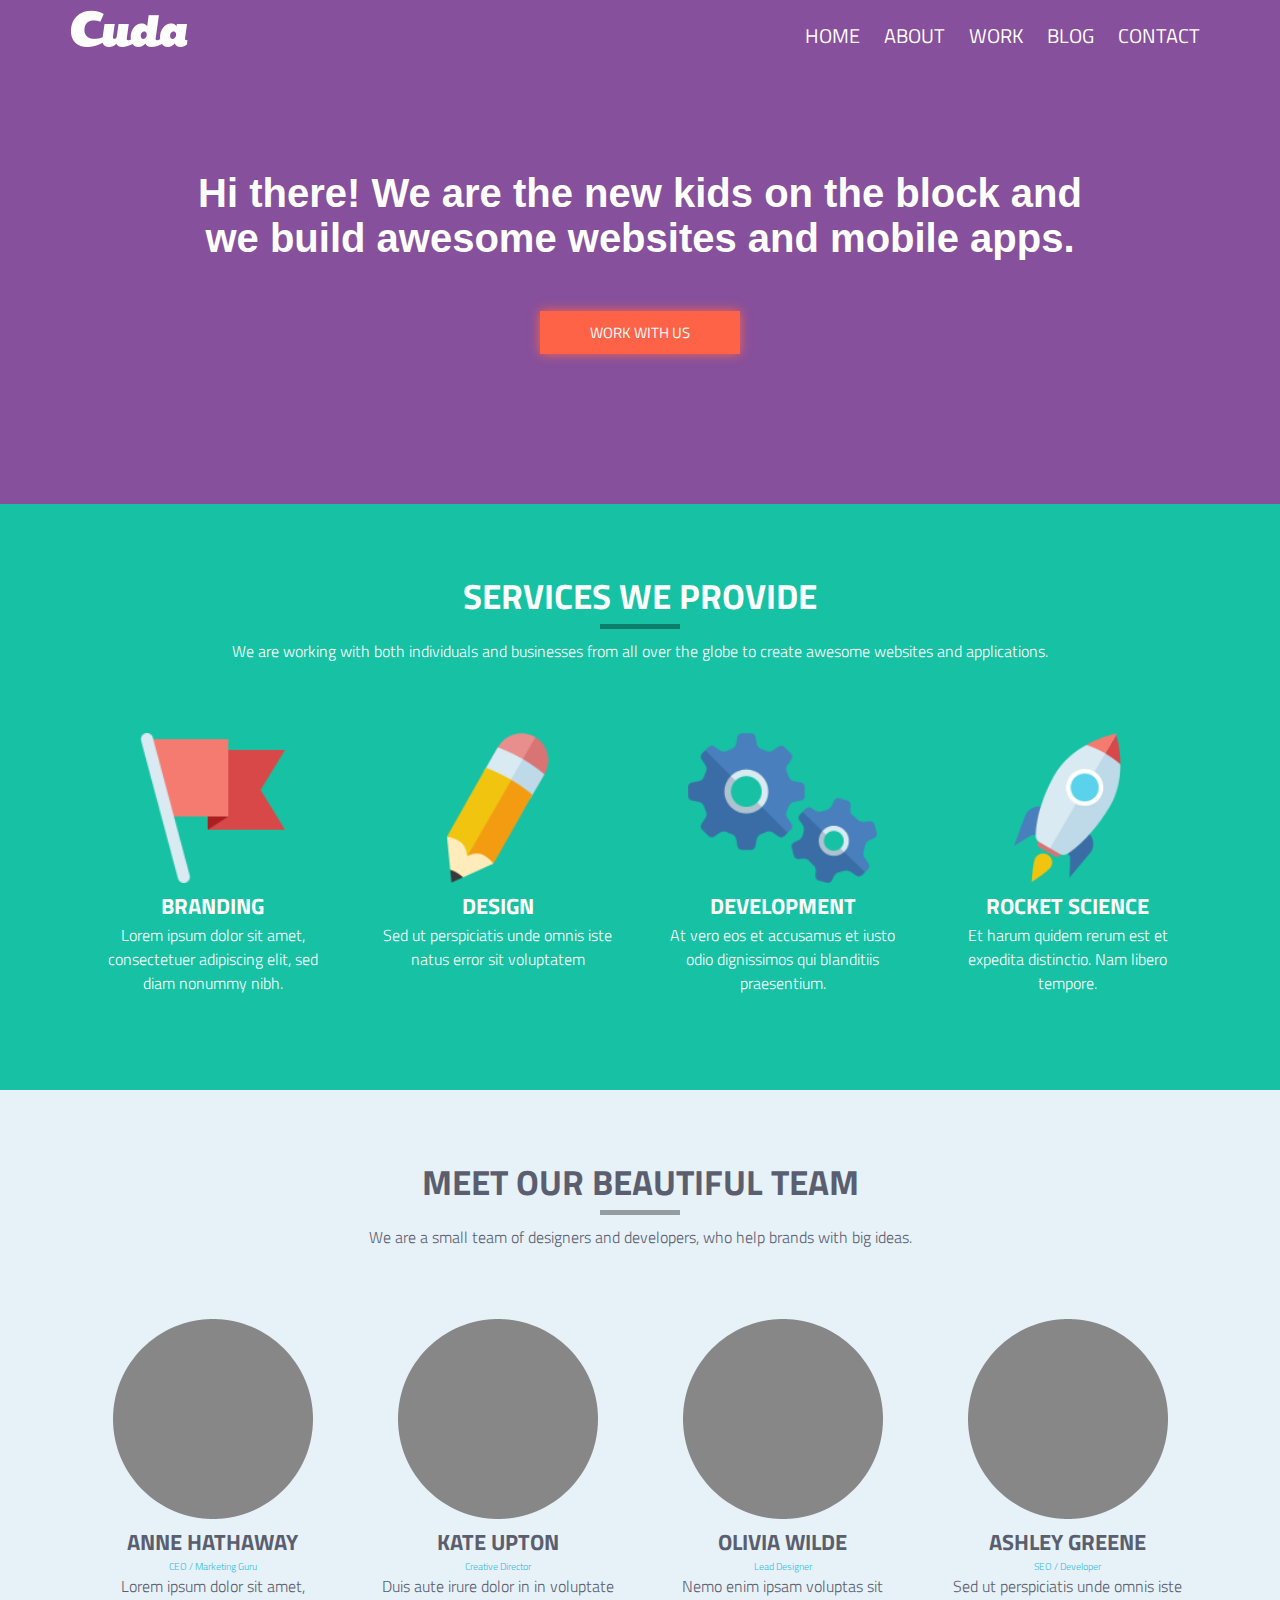
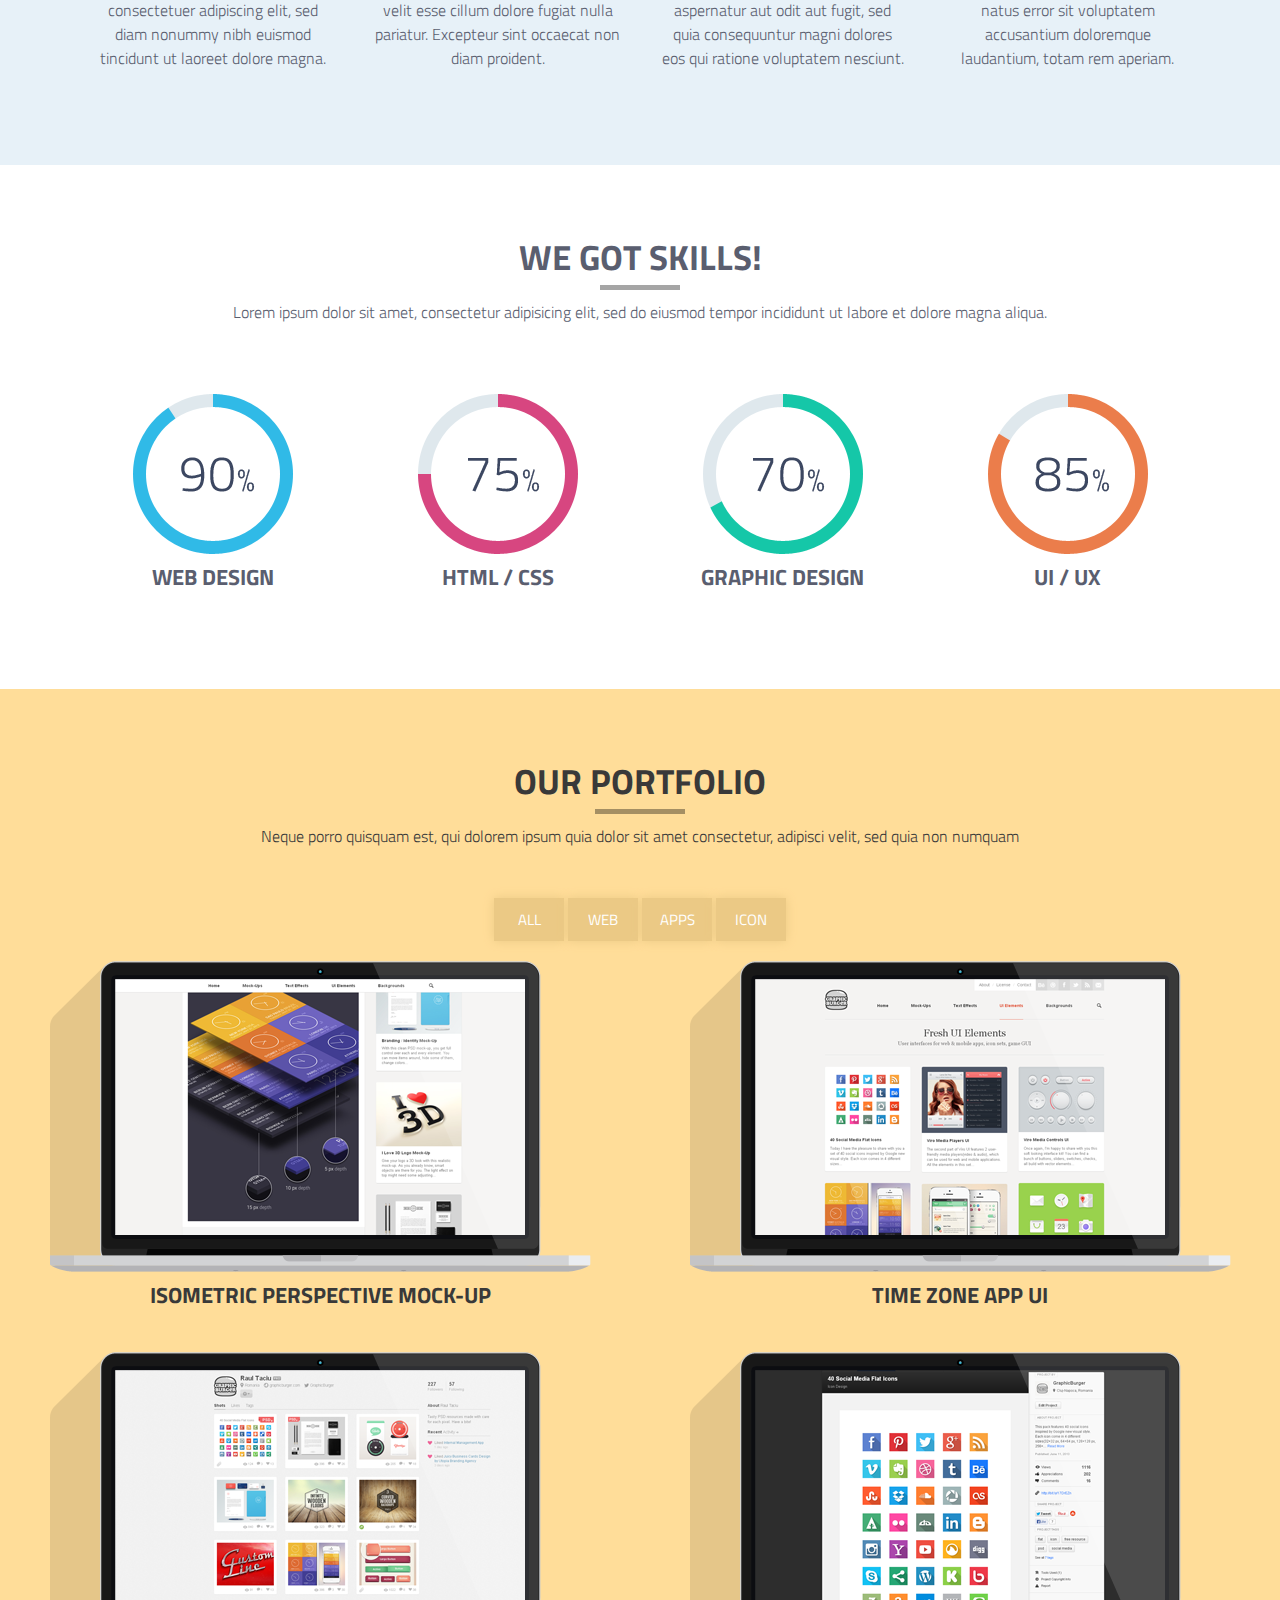
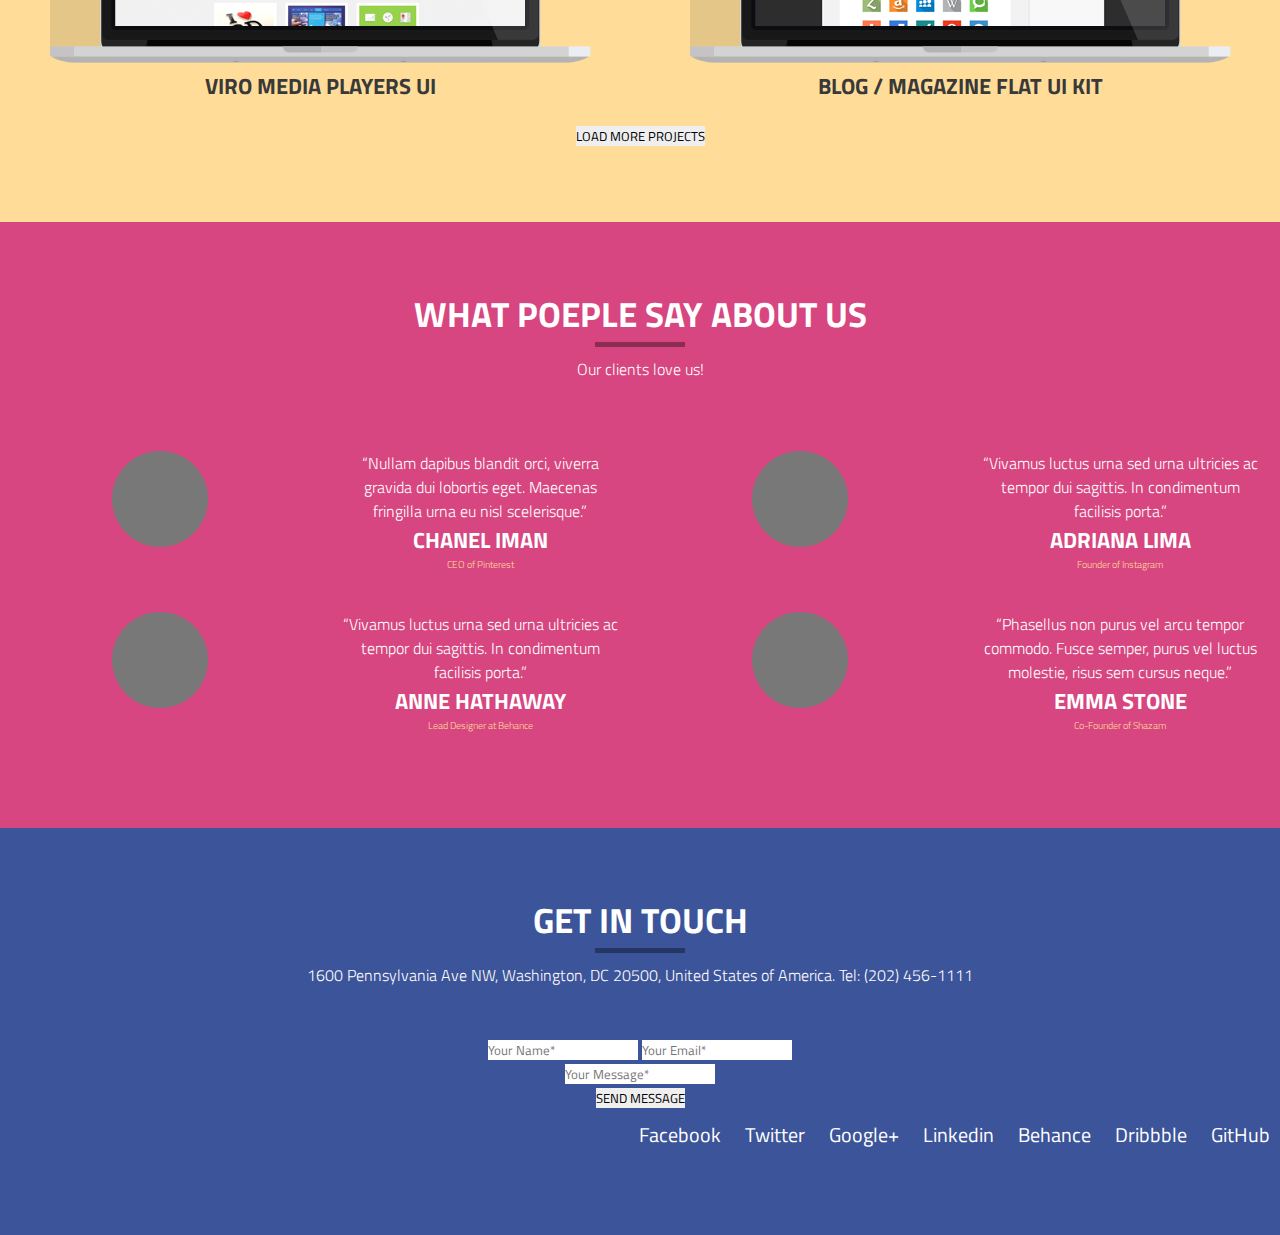
<file: index.html>
<!DOCTYPE html>
<html lang="en">
<head>
    <meta charset="UTF-8">
    <meta name="viewport" content="width=device-width, initial-scale=1.0">
    <link rel="shortcut icon" href="img/flag.png" type="image/x-icon">
    <title>Cuda single page website</title>
    <!-- Google fonts -->
    <link rel="preconnect" href="https://fonts.googleapis.com">
    <link rel="preconnect" href="https://fonts.gstatic.com" crossorigin>
    <link href="https://fonts.googleapis.com/css2?family=Titillium+Web:wght@300;400;600;700&display=swap" rel="stylesheet">
<!-- main css -->
    <link rel="stylesheet" href="css/style.css">
</head>
<body>
  <!-- <header is here> -->
   <header id="header" class="row">
    <div class="container">
<!-- <navigation part> -->
    <nav class="row">
    <div class="logo-part col-6">
        <img src="img/Cuda-Logo.png" alt="logo">
    </div>
    <div class="menu-part col-6">
<ul>
    <li><a href="#">HOME</a></li>
    <li><a href="#">ABOUT</a></li>
    <li><a href="#">WORK</a></li>
    <li><a href="#">BLOG</a></li>
    <li><a href="#">CONTACT</a></li>
</ul>
    </div>
    </nav>
    <!-- header content -->
    <nav class="row header-content">
        <h1>Hi there! We are the new kids on the block 
            and we build awesome websites and mobile apps.</h1>
            <button class="btn">WORK WITH US</button>
    </nav>
    </div>
   </header>
    <!-- <service section is here> -->
    <section id="service" class="row">
        <div class="container">
        <div class="writing-part row">
            <h2 class="heading">SERVICES WE PROVIDE</h2>
            <div class="underline"></div>
            <p>We are working with both individuals and businesses from all over the globe 
                to create awesome websites and applications.</p>
        </div>
        <div class="box-part row">
        <div class="box col-3">
            <img src="img/flag.png" alt="">
            <h2 class="sub-heading">Branding</h2>
            <p>Lorem ipsum dolor sit amet, 
                consectetuer adipiscing elit, sed diam nonummy nibh.</p>
         </div>
         <div class="box col-3">
            <img src="img/Rule-Caryon-Icon.png" alt="">
            <h2 class="sub-heading">Design</h2>
            <p>Sed ut perspiciatis unde omnis iste natus error sit voluptatem  </p>
         </div>
         <div class="box col-3">
            <img src="img/Gear-Icon.png" alt="">
            <h2 class="sub-heading">Development</h2>
            <p>At vero eos et accusamus et iusto odio dignissimos qui blanditiis praesentium.</p>
         </div>
         <div class="box col-3">
            <img src="img/Rocket-Icon.png" alt="">
            <h2 class="sub-heading">ROCKET SCIENCE</h2>
            <p>Et harum quidem rerum est et expedita distinctio. Nam libero tempore.</p>
         </div>
        </div>
        </div>
        </section>
     
 <!-- team section  -->
 <section id="team" class="row">
       <div class="container">
        <div class="writing-part row">
        <h2 class="heading">MEET OUR BEAUTIFUL TEAM</h2>
      <div class="underline"></div>
      <p>We are a small team of designers and developers, who help brands with big ideas.</p>
     </div>
     <div class="box-part row">
         <div class="box col-3">
             <img src="img/Circle-Mugshot.png" alt="circle">
             <h3 class="sub-heading">ANNE HATHAWAY</h3>
             <p class="des">CEO / Marketing Guru</p>
             <p>Lorem ipsum dolor sit amet, 
             consectetuer adipiscing elit, sed diam nonummy nibh euismod 
             tincidunt ut laoreet dolore magna.</p>
     </div>
     <div class="box col-3">
        <img src="img/Circle-Mugshot.png" alt="circle">
        <h3 class="sub-heading">Kate Upton</h3>
        <p class="des">Creative Director</p>
        <p>Duis aute irure dolor in in voluptate velit esse cillum dolore fugiat nulla pariatur. Excepteur sint occaecat non diam proident.</p>
    </div>
    <div class="box col-3">
    <img src="img/Circle-Mugshot.png" alt="circle">
    <h3 class="sub-heading">Olivia Wilde</h3>
    <p class="des">Lead Designer</p>
    <p>Nemo enim ipsam voluptas sit aspernatur aut odit aut fugit, sed quia consequuntur magni dolores eos qui ratione voluptatem nesciunt.</p>
    </div>
    <div class="box col-3">
    <img src="img/Circle-Mugshot.png" alt="circle">
    <h3 class="sub-heading">Ashley Greene</h3>
    <p class="des">SEO / Developer</p>
    <p>Sed ut perspiciatis unde omnis iste natus error sit voluptatem accusantium doloremque laudantium, totam rem aperiam.</p>
    </div>
         
     </div>
     </div>
 </section>
<!-- skill section -->
<section id="skill" class="row">
    <div class="container">
   <div class="writing-part row">
    <h2 class="heading">WE GOT SKILLS!</h2>
      <div class="underline"></div>
      <p>Lorem ipsum dolor sit amet, consectetur adipisicing elit, sed do eiusmod 
        tempor incididunt ut labore et dolore magna aliqua.</p>
     </div>
     <div class="box col-3">
        <img src="img/Web.png" alt="">
        <h3 class="sub-heading">Web Design</h3>
     </div>
     <div class="box col-3">
        <img src="img/html.png" alt="">
        <h3 class="sub-heading">HTML / CSS</h3>
     </div>
     <div class="box col-3">
        <img src="img/Graphic.png" alt="">
        <h3 class="sub-heading">GRAPHIC DESIGN</h3>
     </div>
     <div class="box col-3">
        <img src="img/UI-UX.png" alt="">
        <h3 class="sub-heading">UI / UX</h3>
     </div>
</section>
<!-- protfolio section  -->
<section id="protfolio" class="row">
    <div class="writing-part row">
     <h2 class="heading">OUR PORTFOLIO</h2>
     <div class="underline"></div>
     <p>Neque porro quisquam est, qui dolorem ipsum quia dolor sit amet consectetur, adipisci velit, sed quia non numquam</p>
        </div>
        <button class="btn">ALL</button>
        <button class="btn">WEB</button>
        <button class="btn">APPS</button>
        <button class="btn">ICON</button>

      <div class="box-part row">
      <div class="box col-6">
     <img src="img/Mock-Up.png" alt="circle">
     <h3 class="sub-heading">Isometric Perspective Mock-Up</h3>
     </div>
     <div class="box col-6">
     <img src="img/Time-Zone-2.png" alt="circle">
    <h3 class="sub-heading">Time Zone App UI</h3>
     </div>
   <div class="box col-6">
   <img src="img/Media-3.png" alt="circle">
    <h3 class="sub-heading">Viro Media Players UI</h3>
     </div>
   <div class="box col-6">
     <img src="img/Blog-4.png" alt="circle">
    <h3 class="sub-heading">Blog / Magazine Flat UI Kit</h3>
    </div>
    <button>LOAD MORE PROJECTS</button>
</section>
<!-- about section  -->
<section id="about" class="row">
    <div class="writing-part row">
    <h2 class="heading">WHAT POEPLE SAY ABOUT US</h2>
    <div class="underline"></div>
    <p>Our clients love us!</p>
    </div>
    <div class="box-part row">
    <div class="box col-3">
    <img src="img/circle-little.png" alt="circle">
    </div>
    <div class="box col-3">
    <p>“Nullam dapibus blandit orci, viverra gravida dui lobortis eget. Maecenas fringilla urna eu nisl scelerisque.”</p>
    <h3 class="sub-heading">Chanel Iman</h3>
    <p class="des">CEO of Pinterest</p>
    </div>
    <div class="box col-3">
    <img src="img/circle-little.png" alt="circle">
    </div>
    <div class="box col-3">
     <p>“Vivamus luctus urna sed urna ultricies ac tempor dui sagittis. In condimentum facilisis porta.”</p>
    <h3 class="sub-heading">ADRIANA LIMA</h3>
    <p class="des">Founder of Instagram</p>
    </div>
        
     <div class="box-part row">
    <div class="box col-3">
     <img src="img/circle-little.png" alt="circle">
    </div>
     <div class="box col-3">
    <p>“Vivamus luctus urna sed urna ultricies ac tempor dui sagittis. In condimentum facilisis porta.”</p>
    <h3 class="sub-heading">ANNE HATHAWAY</h3>
     <p class="des">Lead Designer at Behance</p>
     </div>
     <div class="box col-3">
      <img src="img/circle-little.png" alt="circle">
     </div>
     <div class="box col-3">
     <p>“Phasellus non purus vel arcu tempor commodo. Fusce semper, purus vel luctus molestie, risus sem cursus neque.”</p>
     <h3 class="sub-heading">EMMA STONE</h3>
      <p class="des">Co-Founder of Shazam</p>
</div>
</section>
<!-- touch section  -->
<section id="touch" class="row">
    <div class="writing-part row">
    <h2 class="heading">GET IN TOUCH</h2>
    <div class="underline"></div>
    <p>1600 Pennsylvania Ave NW, Washington, DC 20500, United States of America. Tel: (202) 456-1111</p>
    </div>
    <form>
    <input type="text" name="Name" placeholder="Your Name*">
    <input type="text" name="Name" placeholder="Your Email*"><br>
    <input type="text" name="Name" placeholder="Your Message*"> 
    </form>
    <Button>SEND MESSAGE</Button>

<ul>
    <li><a href="#">Facebook</a></li>
    <li><a href="#">Twitter</a></li>
    <li><a href="#">Google+</a></li>
    <li><a href="#">Linkedin</a></li>
    <li><a href="#">Behance</a></li>
    <li><a href="#">Dribbble</a></li>
    <li><a href="#">GitHub</a></li>
</ul>

</section>
    </body>
</html>
</file>
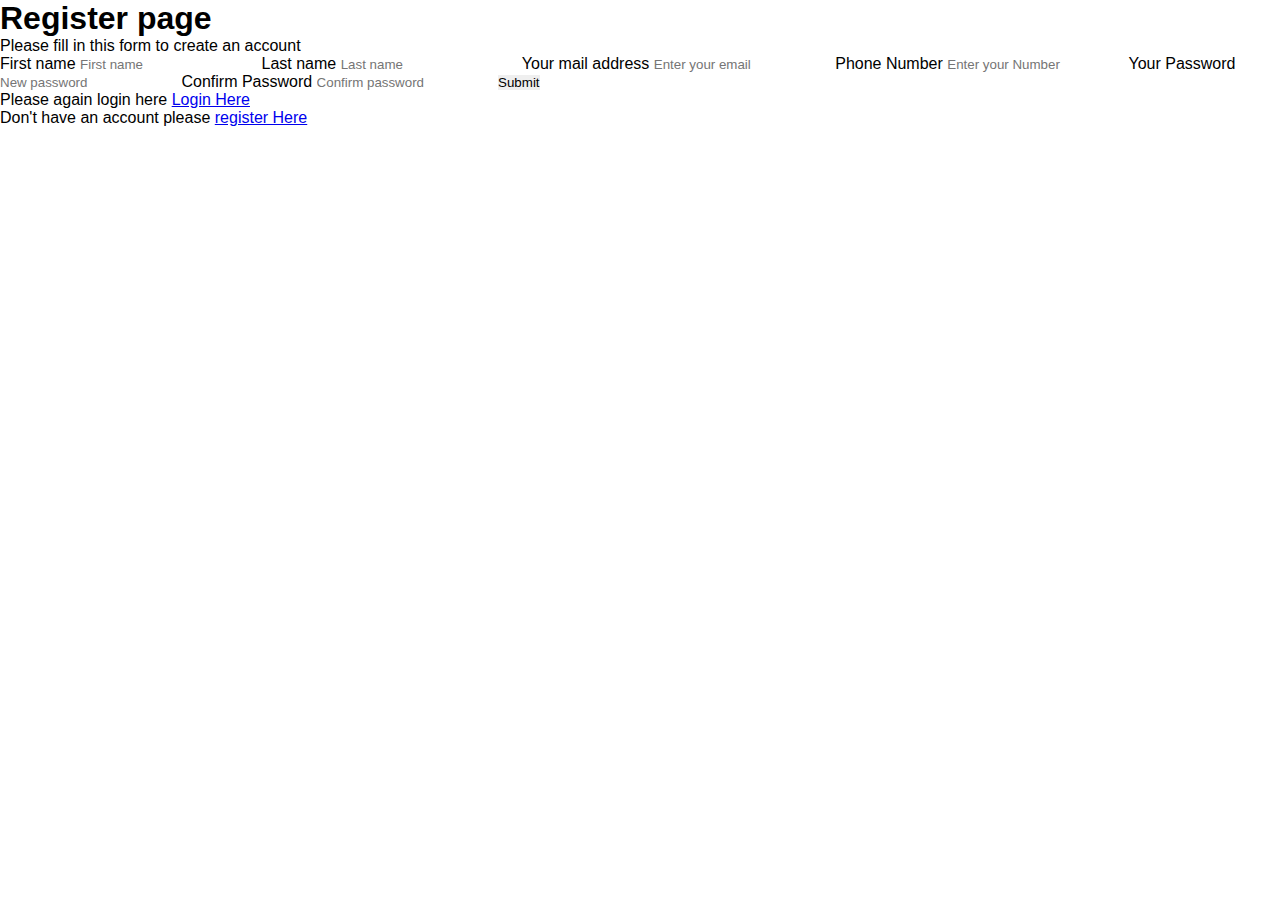
<file: page/register.html>
<!DOCTYPE html>
<html lang="en">
<head>
    <meta charset="UTF-8">
    <meta name="viewport" content="width=device-width, initial-scale=1.0">
    <title>Register page</title>
    <link rel="stylesheet" href="../css/style.css">
</head>
<body>
<div class="Container">
    <h1>Register page</h1>
    <p>Please fill in this form to create an account</p>
    <!-- Here is login from -->
    <form>
        <label for="Name">First name</label>
        <input type="text" name="Name" placeholder="First name">
        <label for="Name">Last name</label>
        <input type="text" name="Name" placeholder="Last name">
        <label for="Mail"> Your mail address</label>
        <input type="email name="mail" placeholder="Enter your email">
        <label for="Number"> Phone Number</label>
        <input type="number"Phone number" placeholder="Enter your Number">
        <label for="pass">Your Password</label>
        <input type="pass" name="Password" placeholder="New password">
        <label for="pass">Confirm Password</label>
        <input type="password" name="Pass" placeholder="Confirm password">
        <input type="submit" id="btn">
    </form>
    <p>Please again login here <a href="../index.html" target="_blank">Login Here</a></p>
    <p>Don't have an account please <a href="./register.html"target="_blank">register Here</a></p>

    
</div>

    
</body>
</html>
</file>
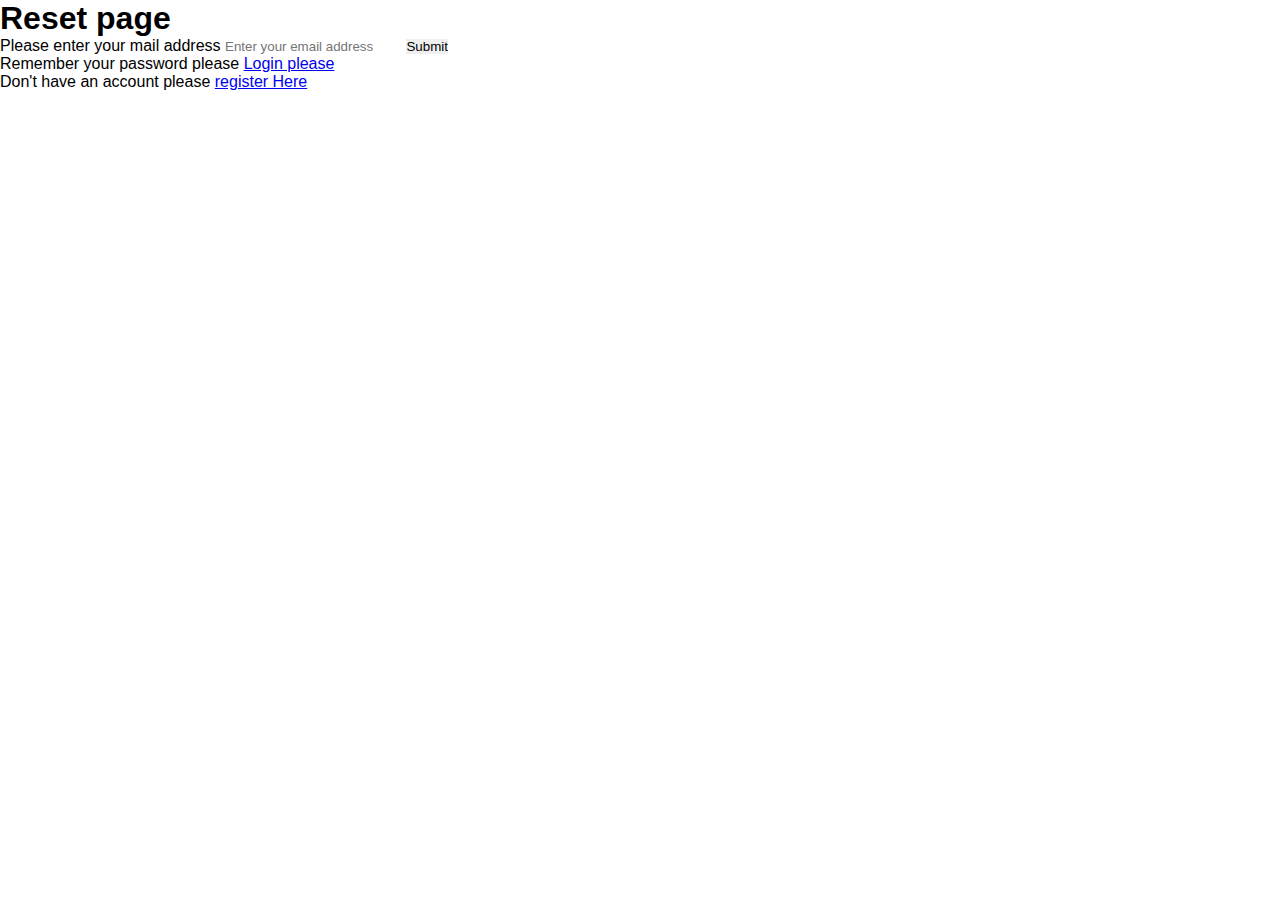
<file: page/reset.html>
<!DOCTYPE html>
<html lang="en">
<head>
    <meta charset="UTF-8">
    <meta name="viewport" content="width=device-width, initial-scale=1.0">
    <title>Reset page</title>
    <link rel="stylesheet" href="../css/style.css">
</head>
<body>
<div class="Container">
    <h1>Reset page</h1>
    <!-- Here is login from -->
    <form>
        <label for="Mail">Please enter your mail address</label>
        <input type="email name="mail" placeholder="Enter your email address">
        <input type="submit" id="btn">
    </form>

    <p>Remember your password please <a href="../index.html"target="_blank">Login please</a></p>
    <p>Don't have an account please <a href="./reset.html"target="_blank">register Here</a></p>
</div>

</body>
</html>
</file>
<file: css/style.css>
/* Global Class */
*{
    border: 0;
    margin: 0;
    padding: 0;
    outline: 0;
    box-sizing: border-box;
    font-family: 'Titillium Web', sans-serif;
}
p{
   font size: 15px; 
   line: hieght 17px;
   font-weight: 300;
}
section{
padding: 75px 0px;
text-align: center;
}
.heading{
 font-size: 35px;
 line-height: 35px;
}
.sub-heading{
 font-size: 22px;
 text-transform: uppercase;
}
.underline{
border-top: 5px solid rgba(0, 0, 0, 0.353);
width: 7%;
margin: 10px auto;
}
.btn{
width: 200px;
padding: 10px;
background-color: tomato;
color: white;
font-size: 15px;
box-shadow: 0px 0px 10px tomato;
}
.writing-part{
margin-bottom: 50px;
}
.box-part{

}
.box{
padding: 20px;
}
/* layout classes */
.container{
width: 1140px;
margin: auto;

}
.row{
    width: 100%;
    float: left;
}
[class*="col-"] {
    float: left;
}
.col-1 {width: 8.33%;}
.col-2 {width: 16.66%;}
.col-3 {width: 25%;}
.col-4 {width: 33.33%;}
.col-5 {width: 41.66%;}
.col-6 {width: 50%;}
.col-7 {width: 58.33%;}
.col-8 {width: 66.66%;}
.col-9 {width: 75%;}
.col-10 {width: 83.33%;}
.col-11 {width: 91.66%;}
.col-12 {width: 100%;}

.des{
    font-size: 10px;
    color: #30BAE7;
}

/* header part  */
#header{
    background-color: #87509C;
}
nav{
    padding: 10px 0px;
}
ul{
text-align: end;
padding: 10px 0px;
}
ul li{
   list-style: none;
   display: inline-block;
}
ul li a{
    text-decoration: none;
    font-size: 20px;
    color: white;
    margin: 0px 10px;
}
.header-content{
padding: 100px;
text-align: center;
}
.header-content h1{
    font-family: Arial, Helvetica, sans-serif;
    font-size: 40px;
    color: white;  
}
#header .btn{
    margin: 50px;
}
/* service section */
#service{
    background-color: #17C2A4;
    color: white;
}
#service .box img{
    height: 150px;
}
#service .btn{
    background-color: crimson;
    color: green;
    box-shadow: 0px 0px 4 px green;
}
/* team section */
#team{
 background-color: #E7F1F8;
 color: #5A5E6F;
}

/* skill section */
#skill{
    color: #5A5E6F;  
}
/* protfolio section  */
#protfolio{
    background-color: #FFDD99;
    color: #393939;
}
#protfolio .btn{
width: 70px;
padding: 10px;
background-color: #EBC985;
color: white;
font-size: 15px;
box-shadow: 0px 0px 10px #EBC985;
}

/* about section  */
#about{
    background-color: #D74680;
    color: white;
}
#about .des{
        font-size: 10px;
        color: #FFDD99;
}
/* touch section  */
#touch{
    background-color: #3C5499;
    color: white;
}
</file>
